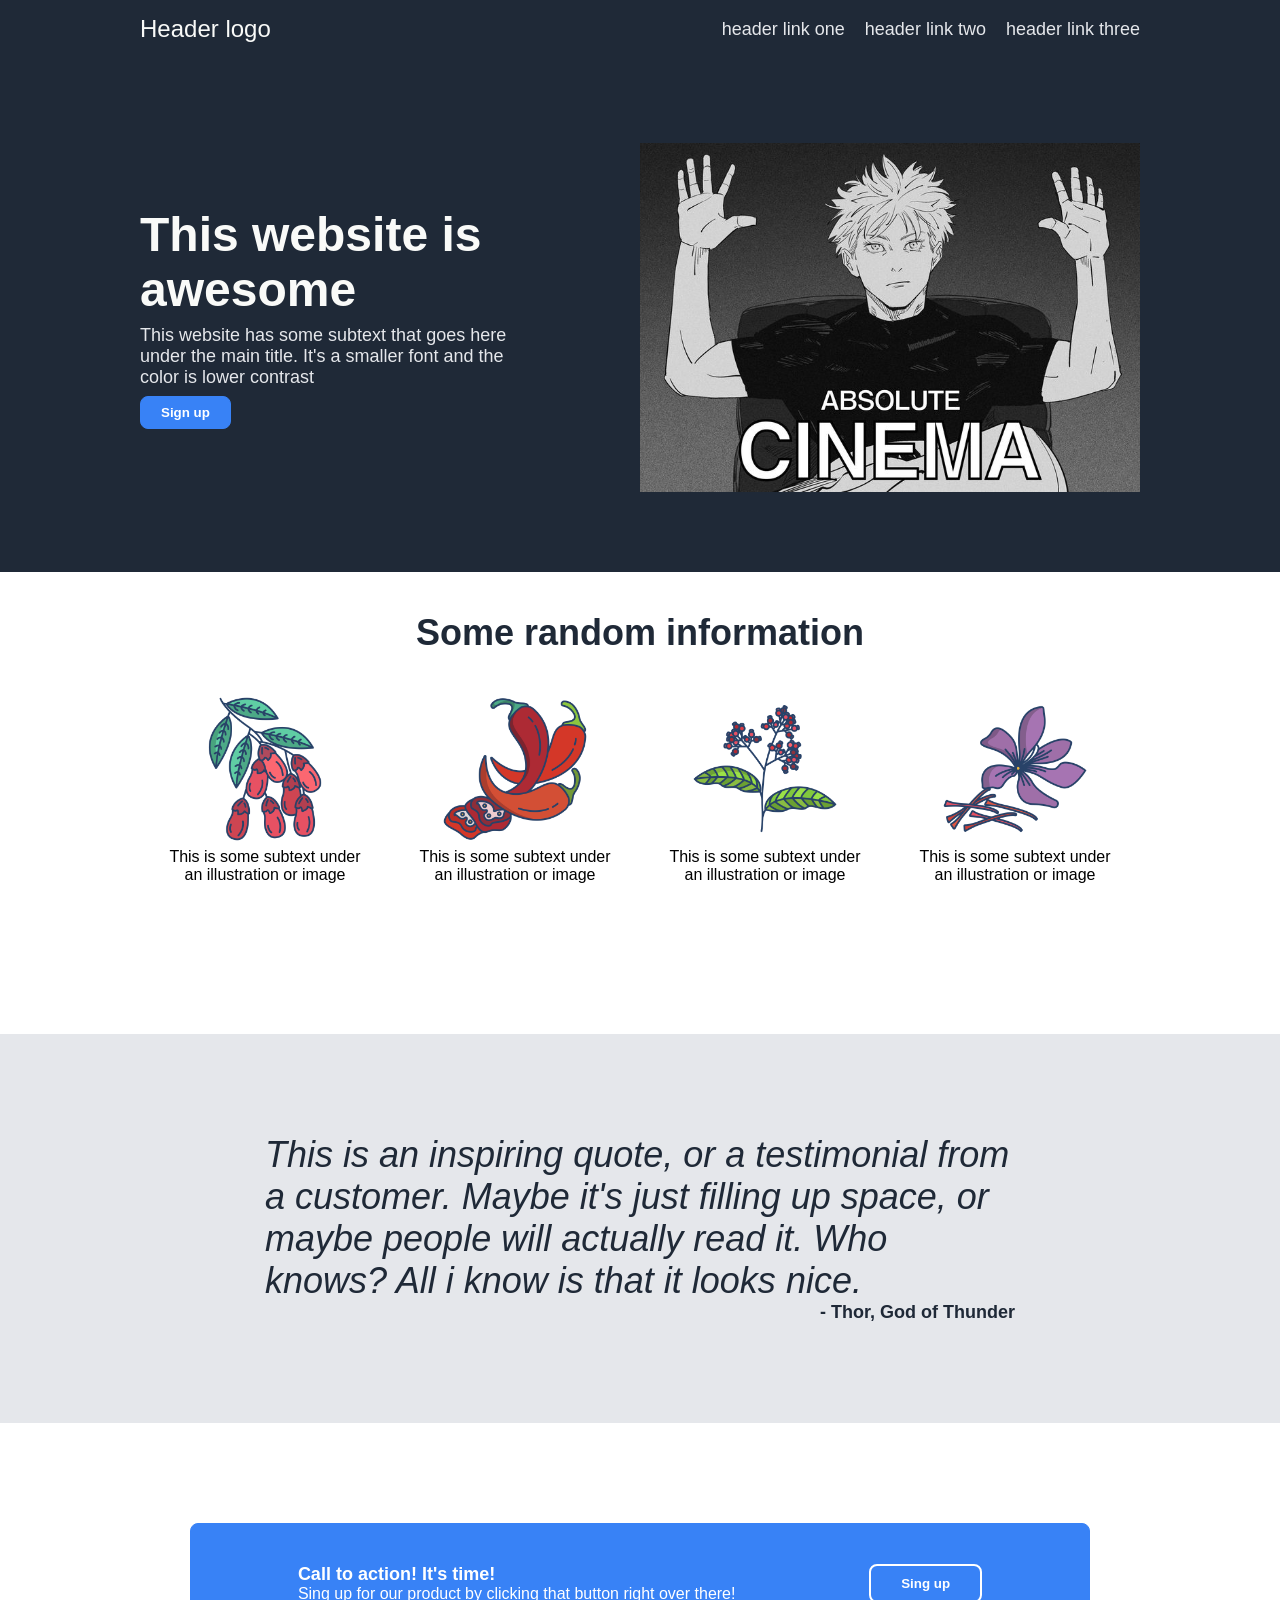
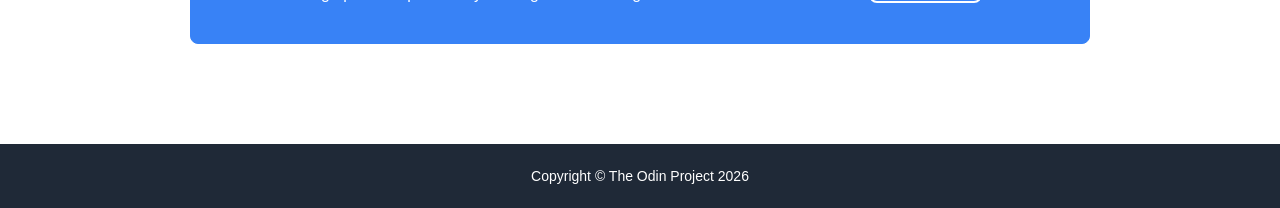
<file: landing-page/index.html>
<!DOCTYPE html>
<html lang="en">
<head>
    <meta charset="UTF-8">
    <meta name="viewport" content="width=device-width, initial-scale=1.0">
    <link rel="stylesheet" href="./styles/style.css">
    <title>Landing Page</title>
</head>
<body>
    <div class="hero">
        <div class="container">
            <div class="header">
                <div class="header-title">Header logo</div>
                <ul class="links">
                    <li><a href="#">header link one</a></li>
                    <li><a href="#">header link two</a></li>
                    <li><a href="#">header link three</a></li>                    
                </ul>
            </div>

            <div class="about">
                <div class="hero-text">
                    <div class="title">This website is awesome</div>
                    <div class="text">This website has some subtext that goes here under the main title. It's a smaller font and the color is lower contrast</div>
                    <button class="header-button">Sign up</button>
                </div>
                <img class="gojo-img" src="./images/gojo-satoro.jpg" alt="character gojo satoro">
           </div>
        </div>
    </div> 
    <div class="products">
        <div class="title-two">Some random information</div>
        <div class="plants-information">
            <div class="info">
                <img src="./images/barberry.png" alt="barberry">
                <div class="info-text">This is some subtext under an illustration or image</div>
            </div>

            <div class="info">
                <img src="./images/chilli.png" alt="chili">
                <div class="info-text">This is some subtext under an illustration or image</div>

            </div>

            <div class="info">
                <img src="./images/pepper.png" alt="pepper">
                <div class="info-text">This is some subtext under an illustration or image</div>
            </div>
        
            <div class="info">
                <img src="./images/saffron.png" alt="saffron">
                <div class="info-text">This is some subtext under an illustration or image</div>
            </div>
        </div>
    </div>

    <div class="quote">
        <div class="quote-parts">
            <div class="quote-text">This is an inspiring quote, or a testimonial from a customer. Maybe it's just filling up space, or maybe people will actually read it. Who knows? All i know is that it looks nice.</div>
            <div class="quote-author">- Thor, God of Thunder</div>
        </div>
    </div>

    <div class="call-to-action">
        <div class="box">
            <div class="internal">
                <div class="internal-title"> Call to action! It's time!</div>
                <div class="internal-text">Sing up for our product by clicking that button right over there!</div>
            </div>
            <button class="call-to-action-button"> Sing up</button>
        </div>
    </div>

    <div class="footer">
        Copyright © The Odin Project 2026
    </div>
</body>
</html>
</file>
<file: landing-page/styles/style.css>
*{
    margin:0;
    padding:0;
    box-sizing: border-box;
    font-family: Roboto, Arial, sans-serif;
}

.hero {
    background: #1f2937;
}

.container {
    max-width: 1000px;
    margin: 0 auto;
    padding-bottom: 80px;
}

.header {
    display: flex;
    justify-content: space-between;
    align-items: center;
    padding-top: 15px;
    margin-bottom: 100px;
}

.header-title, .title {
    color: #f9faf8;
}

.header-title {
    font-size: 24px;
}

.links {
    list-style-type: none;
    display: flex;
    gap: 20px;
    padding: 0;
    margin: 0;
}

a {
    text-decoration: none;
    font-size: 18px;
    color: #e5e7eb;
}

.about {
    display: flex;
    justify-content: space-between;
    align-items: center;
}

.hero-text {
    max-width: 400px;
}

.title {
    font-size: 48px;
    font-weight: 900;
}

.text {
    font-size: 18px;
    color: #e5e7eb;
    padding: 8px 0;
}

button {
    background-color: #3882f6;
    border-radius: 8px;
    font-weight: bold;
    color: white;
    cursor: pointer;
}

.header-button {
    border: 1px solid #3882f6;
    padding: 8px 20px;
}

.gojo-img {
    width: 50%;
    height: auto;
}

.products {
    padding-bottom: 150px;
}

.title-two {
    font-size: 36px;
    font-weight: 900;
    color: #1f2937;
    text-align: center;
    padding: 40px 0;
}

.plants-information {
    display: flex;
    justify-content: center;
    text-align: center;
    gap: 50px;
}


.info {
    max-width: 200px;
}

.info img {
    width: 150px;
    height: 150px;
}


.quote {
    background: #e5e7eb;
    display: flex;
    justify-content: center;
    padding: 100px 0;
}

.quote-text, .quote-author {
    color: #1f2937;
}
.quote-text {
    font-size: 36px;
    font-weight: 300;
    font-style: italic;
    max-width: 750px;
}

.quote-author {
    text-align: right;
    font-size: 18px;
    font-weight: bold;
}

.call-to-action {
    padding: 100px;
}

.box {
    background: #3882f6;
    border: 1px solid #3882f6;
    border-radius: 8px;
    max-width: 900px;
    margin: 0 auto;
    padding: 40px;
    display: flex;
    justify-content: space-around;
}

.internal-title, .internal-text {
    color: white;
}

.internal-title {
    font-weight: bold;
    font-size: 18px;
}

.call-to-action-button {
    border: 2px solid white;
    padding: 8px 30px;
}

.footer {
  padding: 24px;
  background: #1f2937;
  color: white;
  display: flex;
  justify-content: center;
  align-items: center;
  font-size: 14px;
}
</file>
